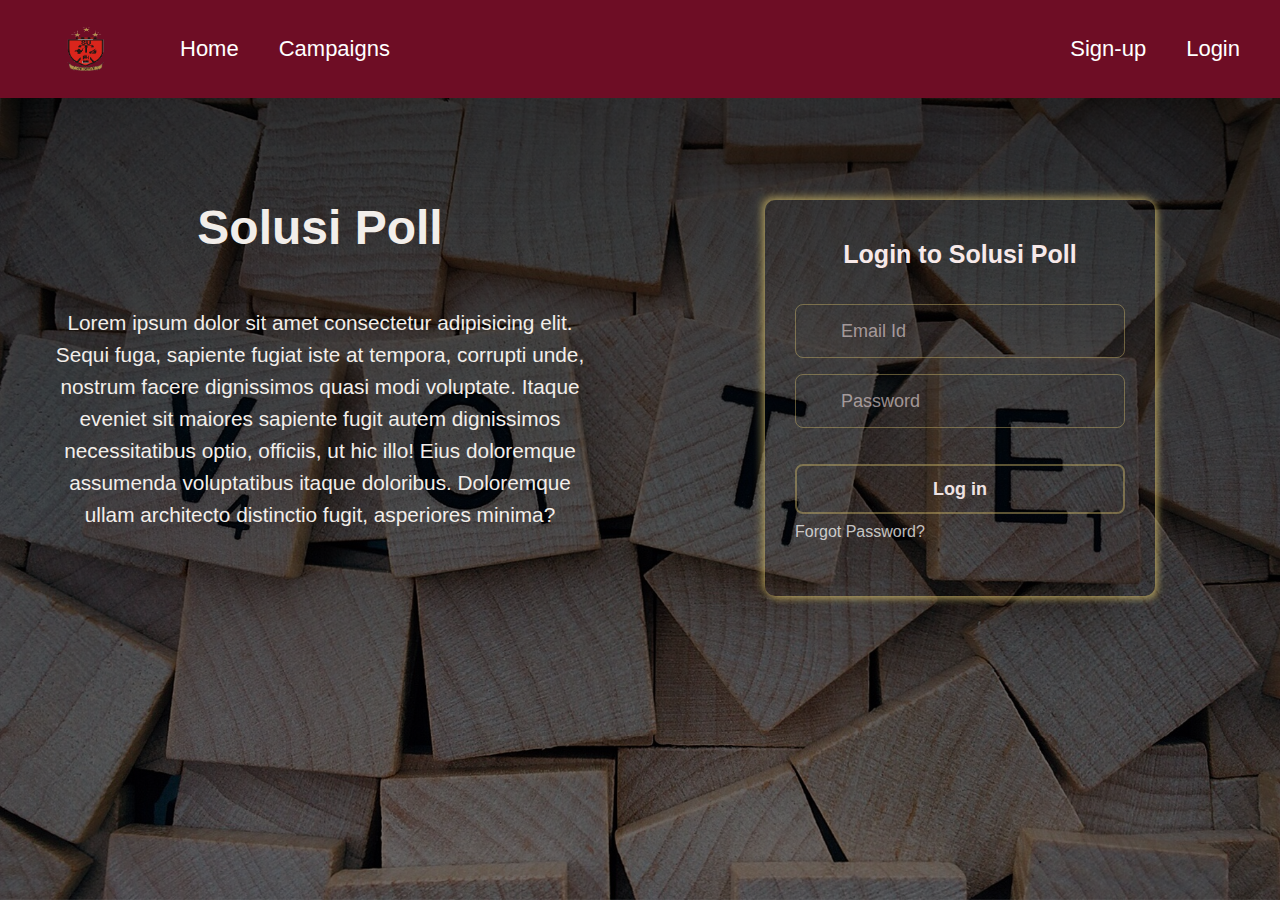
<file: index.htm>
<!DOCTYPE html>
<html lang="en">
  <head>
    <meta charset="UTF-8" />
    <meta http-equiv="X-UA-Compatible" content="IE=edge" />
    <meta name="viewport" content="width=device-width, initial-scale=1.0" />
    <title>Solusi Poll</title>
    <link rel="stylesheet" href="assets/styles/style.css" />
  </head>

  <body>
    <!-- Navbar goes here -->
    <nav class="menu-container">
      <!-- burger menu -->
      <input type="checkbox" aria-label="Toggle menu" />
      <span></span>
      <span></span>
      <span></span>

      <!-- logo -->
      <a href="#" class="menu-logo">
        <img src="assets/img/solusi_icon.png" alt="Solusi poll" />
      </a>

      <!-- menu items -->
      <div class="menu">
        <ul>
          <li>
            <a href="index.htm" class="a-nav"> Home </a>
          </li>
          <li>
            <a href="campaign.htm" class="a-nav"> Campaigns </a>
          </li>
        </ul>
        <ul>
          <li>
            <a href="#signup" class="a-nav"> Sign-up </a>
          </li>
          <li>
            <a href="home.htm" class="a-nav"> Login </a>
          </li>
        </ul>
      </div>
    </nav>

    <div class="bg-image">
      <div id="main-section">
        <div id="promo">
          <h1 class="promo-header">Solusi Poll</h1>
          <p class="promo-text">
            Lorem ipsum dolor sit amet consectetur adipisicing elit. Sequi fuga,
            sapiente fugiat iste at tempora, corrupti unde, nostrum facere
            dignissimos quasi modi voluptate. Itaque eveniet sit maiores
            sapiente fugit autem dignissimos necessitatibus optio, officiis, ut
            hic illo! Eius doloremque assumenda voluptatibus itaque doloribus.
            Doloremque ullam architecto distinctio fugit, asperiores minima?
          </p>
        </div>
        <div id="signup">
          <!-- signup or log in  section -->
          <div class="content">
            <div class="text">
              Login <span class="sm-none">to Solusi Poll</span>
            </div>
            <form action="#">
              <div class="field">
                <span class="fa fa-user"></span>
                <input type="text" placeholder="Email Id" required />
              </div>
              <div class="field">
                <span class="fa fa-lock"></span>
                <input type="password" placeholder="Password" />
              </div>

              <a href="home.htm" target="_blank" rel="noopener noreferrer"
                ><button class="myBtn">Log in</button></a
              >
              <div class="forgot">Forgot Password?</div>
              <div class="icon-button"></div>
            </form>
          </div>
        </div>
        <div id="clear"></div>
      </div>
    </div>
  </body>
</html>
</file>
<file: assets/styles/style.css>
body {
    overflow-x: hidden;
    font-family: Sans-Serif;
    margin: 0;
}

:root {
    --flush-mahogany: #CC3939;
    --muddy-water: #BE9D69;
    --gondola: #211412;
    --pampas: #F2EEEA;
}


/* Backgound Image */

.bg-image {
    background: linear-gradient(rgba(0, 0, 0, 0.8), rgba(0, 0, 0, 0.5)), url(../img/vote.jpg);
    /* background-image: url('../img/vote.jpg'); */
    background-repeat: no-repeat;
    background-attachment: fixed;
    background-size: cover;
    background-position: center;
}

.home-bg {
    height: 100vh;
}


/* Styling The Navbar menu */

.menu-container {
    position: relative;
    display: flex;
    align-items: center;
    margin-bottom: 20px;
    background: #6e0d25;
    color: #ffffff;
    padding: 20px;
    z-index: 1;
    -webkit-user-select: none;
    user-select: none;
    box-sizing: border-box;
    position: fixed;
    width: 100%;
    top: 0;
    left: 0;
}

.menu-logo {
    line-height: 0;
    margin: 0 20px;
}

.menu-logo img {
    max-width: 100px;
    flex-shrink: 0;
}

.menu-container a {
    text-decoration: none;
    color: #6e0d25;
    transition: color 0.3s ease;
}

.menu-container a:hover {
    color: var(--muddy-water);
}

.menu-container input {
    display: block;
    width: 35px;
    height: 25px;
    margin: 0;
    position: absolute;
    cursor: pointer;
    opacity: 0;
    /* hide this */
    z-index: 2;
    /* and place it over the hamburger */
    -webkit-touch-callout: none;
}


/* Burger menu */

.menu-container span {
    display: block;
    width: 33px;
    height: 4px;
    margin-bottom: 5px;
    position: relative;
    background: #ffffff;
    border-radius: 3px;
    z-index: 1;
    transform-origin: 4px 0px;
    transition: transform 0.5s cubic-bezier(0.77, 0.2, 0.05, 1.0), background 0.5s cubic-bezier(0.77, 0.2, 0.05, 1.0), opacity 0.55s ease;
}

.menu-container span:first-child {
    transform-origin: 0% 0%;
}

.menu-container span:nth-child(3) {
    transform-origin: 0% 100%;
}

.menu-container input:checked~span {
    opacity: 1;
    transform: rotate(45deg) translate(3px, -1px);
    background: #6e0d25;
}

.menu-container input:checked~span:nth-child(4) {
    opacity: 0;
    transform: rotate(0deg) scale(0.2, 0.2);
}

.menu-container input:checked~span:nth-child(3) {
    transform: rotate(-45deg) translate(-5px, 11px);
}

.menu ul {
    list-style: none;
}

.menu li {
    padding: 10px 0;
    font-size: 22px;
}


/* mobile styles */

@media only screen and (max-width: 767px) {
    .menu-container {
        flex-direction: column;
        align-items: flex-end;
    }
    .menu-logo {
        position: absolute;
        left: 0;
        top: 50%;
        transform: translateY(-50%);
    }
    .menu-logo img {
        max-height: 30px;
    }
    .menu {
        position: absolute;
        box-sizing: border-box;
        width: 300px;
        right: -300px;
        top: 0;
        margin: -20px;
        padding: 75px 50px 50px;
        background: #ffffff;
        -webkit-font-smoothing: antialiased;
        /* to stop flickering of text in safari */
        transform-origin: 0% 0%;
        transform: translateX(0%);
        transition: transform 0.5s cubic-bezier(0.77, 0.2, 0.05, 1.0);
    }
    .menu-container input:checked~.menu {
        transform: translateX(-100%);
    }
}


/* desktop styles */

@media only screen and (min-width: 768px) {
    .menu-container {
        width: 100%;
    }
    .menu-container a {
        color: #ffffff;
    }
    .menu-container input {
        display: none;
    }
    /* Burger menu */
    .menu-container span {
        display: none;
    }
    .menu {
        position: relative;
        width: 100%;
        display: flex;
        justify-content: space-between;
    }
    .menu ul {
        display: flex;
        padding: 0;
    }
    .menu li {
        padding: 0 20px;
    }
}


/* Main Section */

#main-section {
    width: 100%;
    /* background-color: #ffcc33; */
    margin: auto;
}

#promo {
    width: 50%;
    float: left;
    height: 100vh;
    /* background-color: blue; */
    text-align: center;
    color: var(--pampas);
}

.promo-header {
    margin-top: 180px;
    padding: 20px;
    font-size: 3rem;
}

.promo-text {
    padding: 45px;
    padding-top: 0;
    line-height: 2rem;
    font-size: 1.3rem;
    font-family: 'Segoe UI', Tahoma, Geneva, Verdana, sans-serif;
}

#signup {
    width: 50%;
    float: left;
    height: 100vh;
    /* background-color: green; */
    text-align: center;
}


/* signup login form */

.content {
    width: 330px;
    border-radius: 10px;
    padding: 40px 30px;
    margin-top: 200px;
    box-shadow: -3px -3px 9px rgba(208, 185, 105, 0.671), 3px 3px 7px rgba(208, 185, 105, 0.671);
    margin-left: auto;
    margin-right: auto;
}

.content .text {
    font-size: 25px;
    font-weight: 600;
    margin-bottom: 35px;
    color: rgb(247, 233, 233);
}

.content .field {
    height: 50px;
    width: 100%;
    display: flex;
    position: relative;
}

.field input {
    height: 100%;
    width: 100%;
    padding-left: 45px;
    font-size: 18px;
    outline: none;
    border: none;
    color: #e0d2d2;
    border: 1px solid rgba(208, 185, 105, 0.438);
    border-radius: 8px;
    background: rgba(105, 105, 105, 0);
}

.field input::placeholder {
    color: #e0d2d2a6;
}

.field:nth-child(2) {
    margin-top: 20px;
}

.field span {
    position: absolute;
    width: 50px;
    line-height: 50px;
    color: #ffffff;
}

.myBtn {
    margin: 25px 0 0 0;
    width: 100%;
    height: 50px;
    color: rgb(238, 226, 226);
    font-size: 18px;
    font-weight: 600;
    border: 2px solid rgba(208, 185, 105, 0.438);
    border-radius: 8px;
    background: rgba(105, 105, 105, 0);
    margin-top: 40px;
    outline: none;
    cursor: pointer;
    border-radius: 8px;
}

.content .forgot {
    color: rgba(255, 255, 255, 0.733);
    margin-top: 9px;
    text-align: left;
}

.icon-button {
    margin-top: 15px;
}

.icon-button span {
    padding-left: 17px;
    padding-right: 17px;
    padding-top: 6px;
    padding-bottom: 6px;
    color: rgba(244, 247, 250, 0.795);
    border-radius: 5px;
    line-height: 30px;
    background: rgba(255, 255, 255, 0.164);
    backdrop-filter: blur(10px);
}

.icon-button span.facebook {
    margin-right: 17px;
}

button:hover,
.icon-button span:hover {
    background-color: var(--muddy-water);
}

#clear {
    clear: both;
}


/* Small Devices */

@media only screen and (max-width: 767px) {
    #main-section {
        width: 100%;
        margin: auto;
    }
    #promo {
        width: 100%;
        text-align: center;
        color: var(--pampas);
        display: none;
    }
    .promo-header {
        margin-top: 80px;
        padding: 10px;
        font-size: 3rem;
    }
    .promo-text {
        padding: 20px;
        padding-top: 0;
        line-height: 2rem;
        font-size: 1.3rem;
        font-family: 'Segoe UI', Tahoma, Geneva, Verdana, sans-serif;
        display: none;
    }
    #signup {
        width: 100%;
    }
    /* signup login form */
    .sm-none {
        display: none;
    }
    .content {
        width: 75%;
        max-width: 330px;
        border-radius: 10px;
        padding: 30px 20px;
        margin-top: 100px;
        box-shadow: -3px -3px 9px rgba(208, 185, 105, 0.671), 3px 3px 7px rgba(208, 185, 105, 0.671);
        margin-left: auto;
        margin-right: auto;
    }
    .content .text {
        font-size: 25px;
        font-weight: 600;
        margin-bottom: 30px;
        color: rgb(247, 233, 233);
    }
    .content .field {
        height: 50px;
        width: 100%;
        display: flex;
        position: relative;
    }
    .field input {
        height: 100%;
        width: 100%;
        padding-left: 45px;
        font-size: 18px;
        outline: none;
        border: none;
        color: #e0d2d2;
        border: 1px solid rgba(208, 185, 105, 0.438);
        border-radius: 8px;
        background: rgba(105, 105, 105, 0);
    }
    .field input::placeholder {
        color: #e0d2d2a6;
    }
    .field:nth-child(2) {
        margin-top: 20px;
    }
    .field span {
        position: absolute;
        width: 50px;
        line-height: 50px;
        color: #ffffff;
    }
    button {
        margin: 25px 0 0 0;
        width: 100%;
        height: 50px;
        color: rgb(238, 226, 226);
        font-size: 18px;
        font-weight: 600;
        border: 2px solid rgba(208, 185, 105, 0.438);
        border-radius: 8px;
        background: rgba(105, 105, 105, 0);
        margin-top: 40px;
        outline: none;
        cursor: pointer;
        border-radius: 8px;
    }
    .content .or {
        color: rgba(255, 255, 255, 0.733);
        margin-top: 9px;
    }
    .icon-button {
        margin-top: 15px;
    }
    .icon-button span {
        padding-left: 17px;
        padding-right: 17px;
        padding-top: 6px;
        padding-bottom: 6px;
        color: rgba(244, 247, 250, 0.795);
        border-radius: 5px;
        line-height: 30px;
        background: rgba(255, 255, 255, 0.164);
        backdrop-filter: blur(10px);
    }
    .icon-button span.facebook {
        margin-right: 17px;
    }
    button:hover,
    .icon-button span:hover {
        background-color: var(--muddy-water);
    }
}


/* Home page Styles */

.centered {
    text-align: center;
    margin-left: auto;
    margin-right: auto;
}

.logo-showcase {
    margin-top: 100px;
}

.centered .title {
    color: var(--pampas);
    font-size: 3rem;
    margin-top: 10px;
    margin-bottom: 0px;
}

.sysinfo {
    color: var(--pampas);
    margin-top: 20px;
}

.btn-nominee {
    width: fit-content;
    margin: 25px 0 0 0;
    height: 50px;
    color: rgb(238, 226, 226);
    font-size: 18px;
    font-weight: 600;
    border: 2px solid rgba(182, 55, 55, 0.788);
    padding: 0 20px;
    border-radius: 8px;
    margin-top: 40px;
    outline: none;
    cursor: pointer;
    border-radius: 8px;
}

.btn-nominee:hover {
    background: rgba(182, 55, 55, 0.788);
}


/* Boxes */

#boxes {
    margin-top: 20px;
    padding-bottom: 20px;
}

#boxes .box {
    float: left;
    text-align: center;
    width: 30%;
    padding: 10px;
    color: var(--pampas);
    max-width: 1100px;
}

.cards {
    background-color: rgba(0, 0, 0, 0.2);
    border: 1px solid var(--muddy-water);
    border-radius: 4px;
    transition: all .3s ease;
}

#boxes .box img {
    width: 90px;
}

.fm {
    color: var(--muddy-water);
}
</file>
